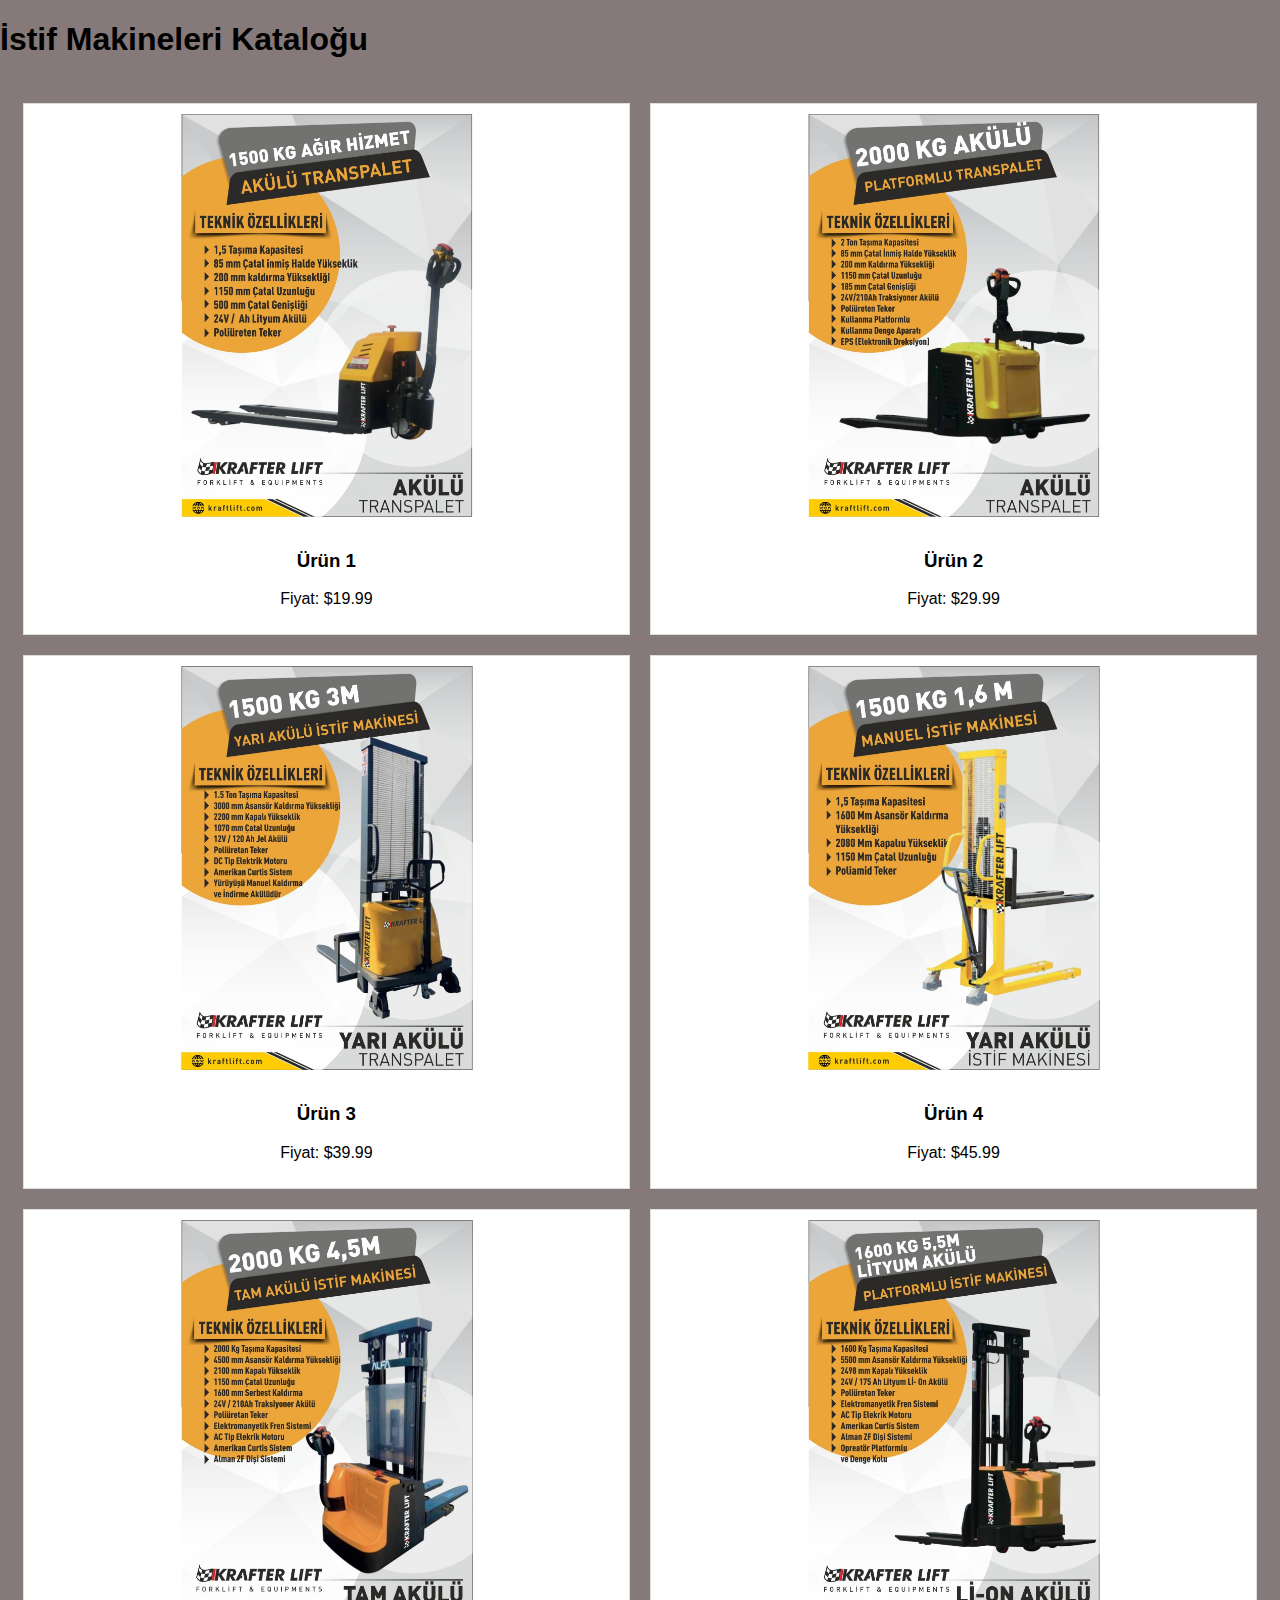
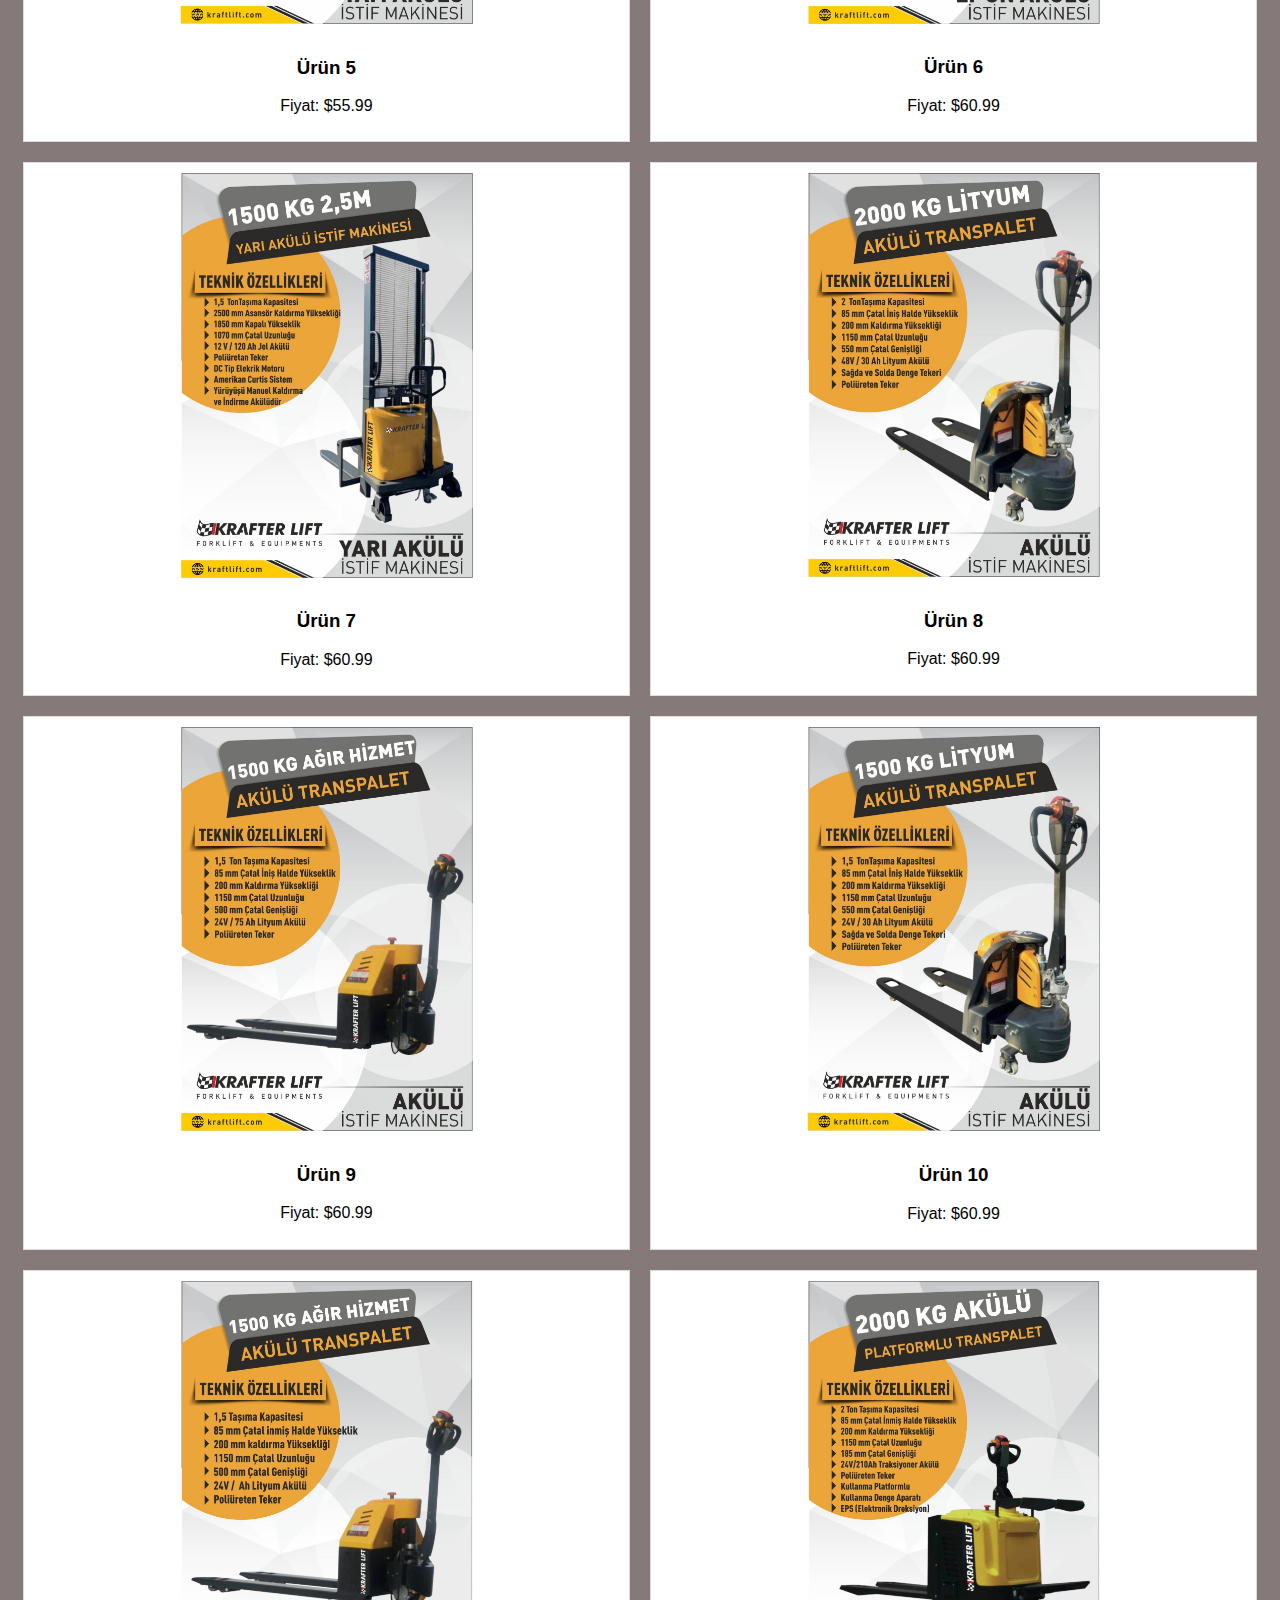
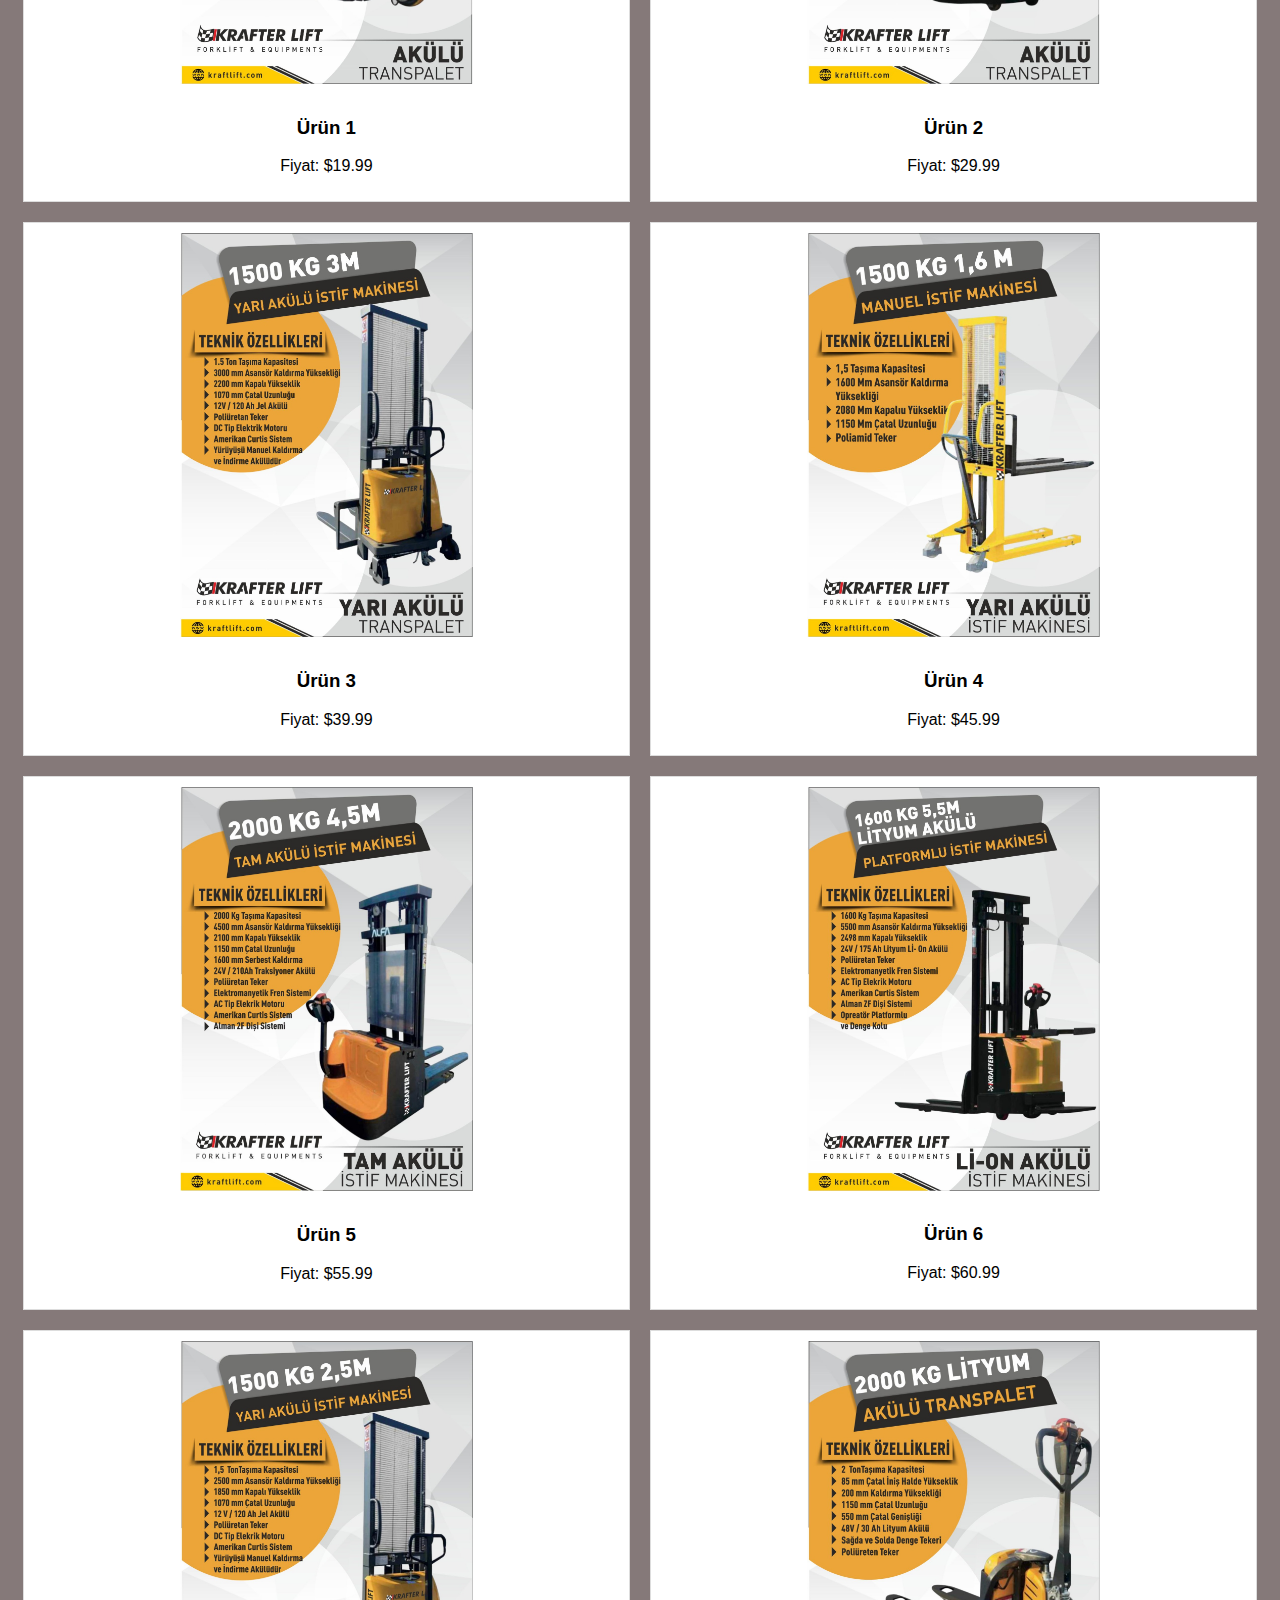
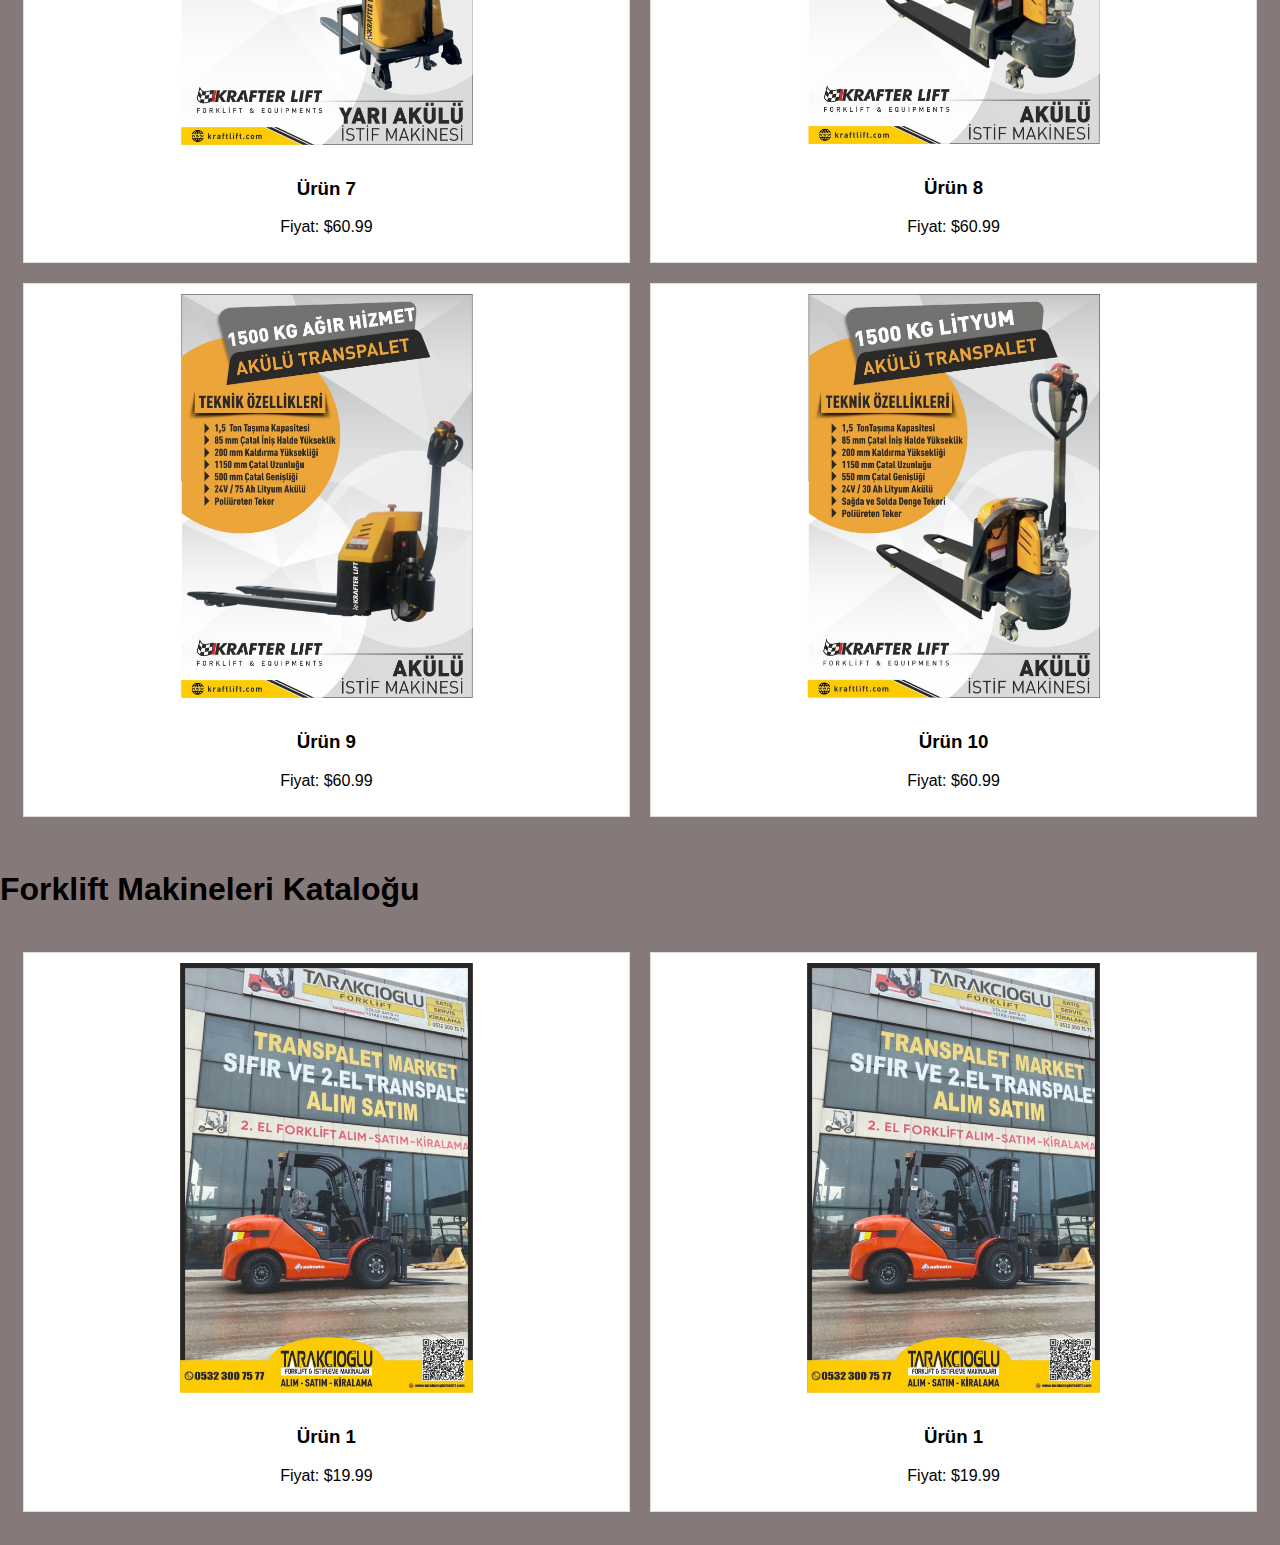
<file: Kataloglar.html>
<!DOCTYPE html>
<!-- saved from url=(0073)file:///C:/Users/beyza/OneDrive/Masa%C3%BCst%C3%BC/i%C5%9F/kod/index.html -->
<html lang="en"><head><meta http-equiv="Content-Type" content="text/html; charset=UTF-8"><style type="text/css">span.iconify, i.iconify, iconify-icon { display: inline-block; width: 1em; }</style>
    
    <meta name="viewport" content="width=device-width, initial-scale=1.0">
    <title>Kataloglar</title>
    <link rel="stylesheet" href="./Kataloglar_files/styles.css">
    <!-- Iconify kütüphanesini yükleyin -->
    <script src="./Kataloglar_files/iconify.min.js.indir"></script>
</head>
<body>
    <h1>İstif Makineleri Kataloğu</h1><div class="catalog-container" id="catalog-container-1">
      
                    <!-- Ürünlerin listeleneceği alan -->
                <div class="catalog-item">
            <img class="product-image" src="./Kataloglar_files/1.jpg" alt="Ürün 1">
            <h3>Ürün 1</h3>
            <p>Fiyat: $19.99</p>
        </div><div class="catalog-item">
            <img class="product-image" src="./Kataloglar_files/2.jpg" alt="Ürün 2">
            <h3>Ürün 2</h3>
            <p>Fiyat: $29.99</p>
        </div><div class="catalog-item">
            <img class="product-image" src="./Kataloglar_files/3.jpg" alt="Ürün 3">
            <h3>Ürün 3</h3>
            <p>Fiyat: $39.99</p>
        </div><div class="catalog-item">
            <img class="product-image" src="./Kataloglar_files/4.jpg" alt="Ürün 4">
            <h3>Ürün 4</h3>
            <p>Fiyat: $45.99</p>
        </div><div class="catalog-item">
            <img class="product-image" src="./Kataloglar_files/5.jpg" alt="Ürün 5">
            <h3>Ürün 5</h3>
            <p>Fiyat: $55.99</p>
        </div><div class="catalog-item">
            <img class="product-image" src="./Kataloglar_files/6.jpg" alt="Ürün 6">
            <h3>Ürün 6</h3>
            <p>Fiyat: $60.99</p>
        </div><div class="catalog-item">
            <img class="product-image" src="./Kataloglar_files/7.jpg" alt="Ürün 7">
            <h3>Ürün 7</h3>
            <p>Fiyat: $60.99</p>
        </div><div class="catalog-item">
            <img class="product-image" src="./Kataloglar_files/8.jpg" alt="Ürün 8">
            <h3>Ürün 8</h3>
            <p>Fiyat: $60.99</p>
        </div><div class="catalog-item">
            <img class="product-image" src="./Kataloglar_files/9.jpg" alt="Ürün 9">
            <h3>Ürün 9</h3>
            <p>Fiyat: $60.99</p>
        </div><div class="catalog-item">
            <img class="product-image" src="./Kataloglar_files/10.jpg" alt="Ürün 10">
            <h3>Ürün 10</h3>
            <p>Fiyat: $60.99</p>
        </div></div><table>
        <tbody><tr><td align="center" colspan="3">
            </td></tr><tr align="center">  </tr>
            <tr>
                
            </tr>
        
    </tbody></table>
    <h1>Forklift Makineleri Kataloğu</h1><div class="catalog-container" id="catalog-container-2">
        
                <!-- Ürünlerin listeleneceği alan -->
            <div class="catalog-item">
            <img class="product-image" src="./Kataloglar_files/f1.jpg" alt="Ürün 1">
            <h3>Ürün 1</h3>
            <p>Fiyat: $19.99</p>
        </div></div><table>
        <tbody><tr><td>
            </td></tr><tr></tr>
            <tr>
        </tr>
        
    </tbody></table>

    
    <!-- Ürün detayları için modal -->
    <div id="product-details-modal" class="modal" style="display: none;">
        <div class="modal-content">
            <div>
                <!-- Iconify ile kapatma ikonu eklendi -->
                <span class="close" onclick="closeProductDetails()"><iconify-icon icon="material-symbols:close"></iconify-icon></span>
            </div>
            <div id="modal-product-info">
        <span class="close" onclick="closeProductDetails()"><iconify-icon icon="material-symbols:close">x</iconify-icon></span>
        <h2>Ürün 2</h2>
        <img class="product-image" src="./Kataloglar_files/2.jpg" alt="Ürün 2">
        <p>Fiyat: $29.99</p>
        <p>Açıklama 2</p>
    </div>
        </div>
    </div>

    <script src="./Kataloglar_files/script.js.indir"></script>


</body></html>
</file>
<file: Kataloglar_files/styles.css>
body {
    font-family: Arial, sans-serif;
    background-color: #857979;
    margin: 0;
    padding: 0;
}

.catalog-container {
    display: flex;
    flex-wrap: wrap;
    justify-content: space-between;
    padding: 1%;
}

.catalog-item {
    box-sizing: border-box;
    width: calc(33.33% - 20px); /* 3 sütunlu grid */
    margin: 10px;
    padding: 10px;
    border: 1px solid #ddd;
    background-color: #fff;
    text-align: center;
    cursor: pointer;
}

.product-image {
    max-width: 50%;
    height: auto;
    margin-bottom: 10px;
}

/* Modal stilleri */
.modal {
    display: none;
    position: fixed;
    z-index: 1;
    left: 0;
    top: 0;
    width: 100%;
    height: 100%;
    overflow: auto;
    background-color: rgba(0,0,0,0.4);
}

.modal-content {
    background-color: #fefefe;
    margin: 5% auto;
    padding: 20px;
    border: 1px solid #888;
    width: 80%;
    max-width: 600px;
}

.modal-header {
    padding: 10px;
    background-color: #f5f5f5;
}

.close {
    color: #ff0000;
    float: right;
    font-size: 24px;
    font-weight: bold;
    cursor: pointer;
}

.close:hover {
    color: #000;
}

.product-details {
    display: none;
    position: fixed;
    bottom: 0;
    left: 0;
    width: 100%;
    background-color: #fff;
    padding: 20px;
    box-shadow: 0 -2px 10px rgba(0, 0, 0, 0.1);
}
@media (min-width: 768px) {
    .catalog-item {
        width: calc(50% - 20px);
        margin: 10px;
    }
}
</file>
